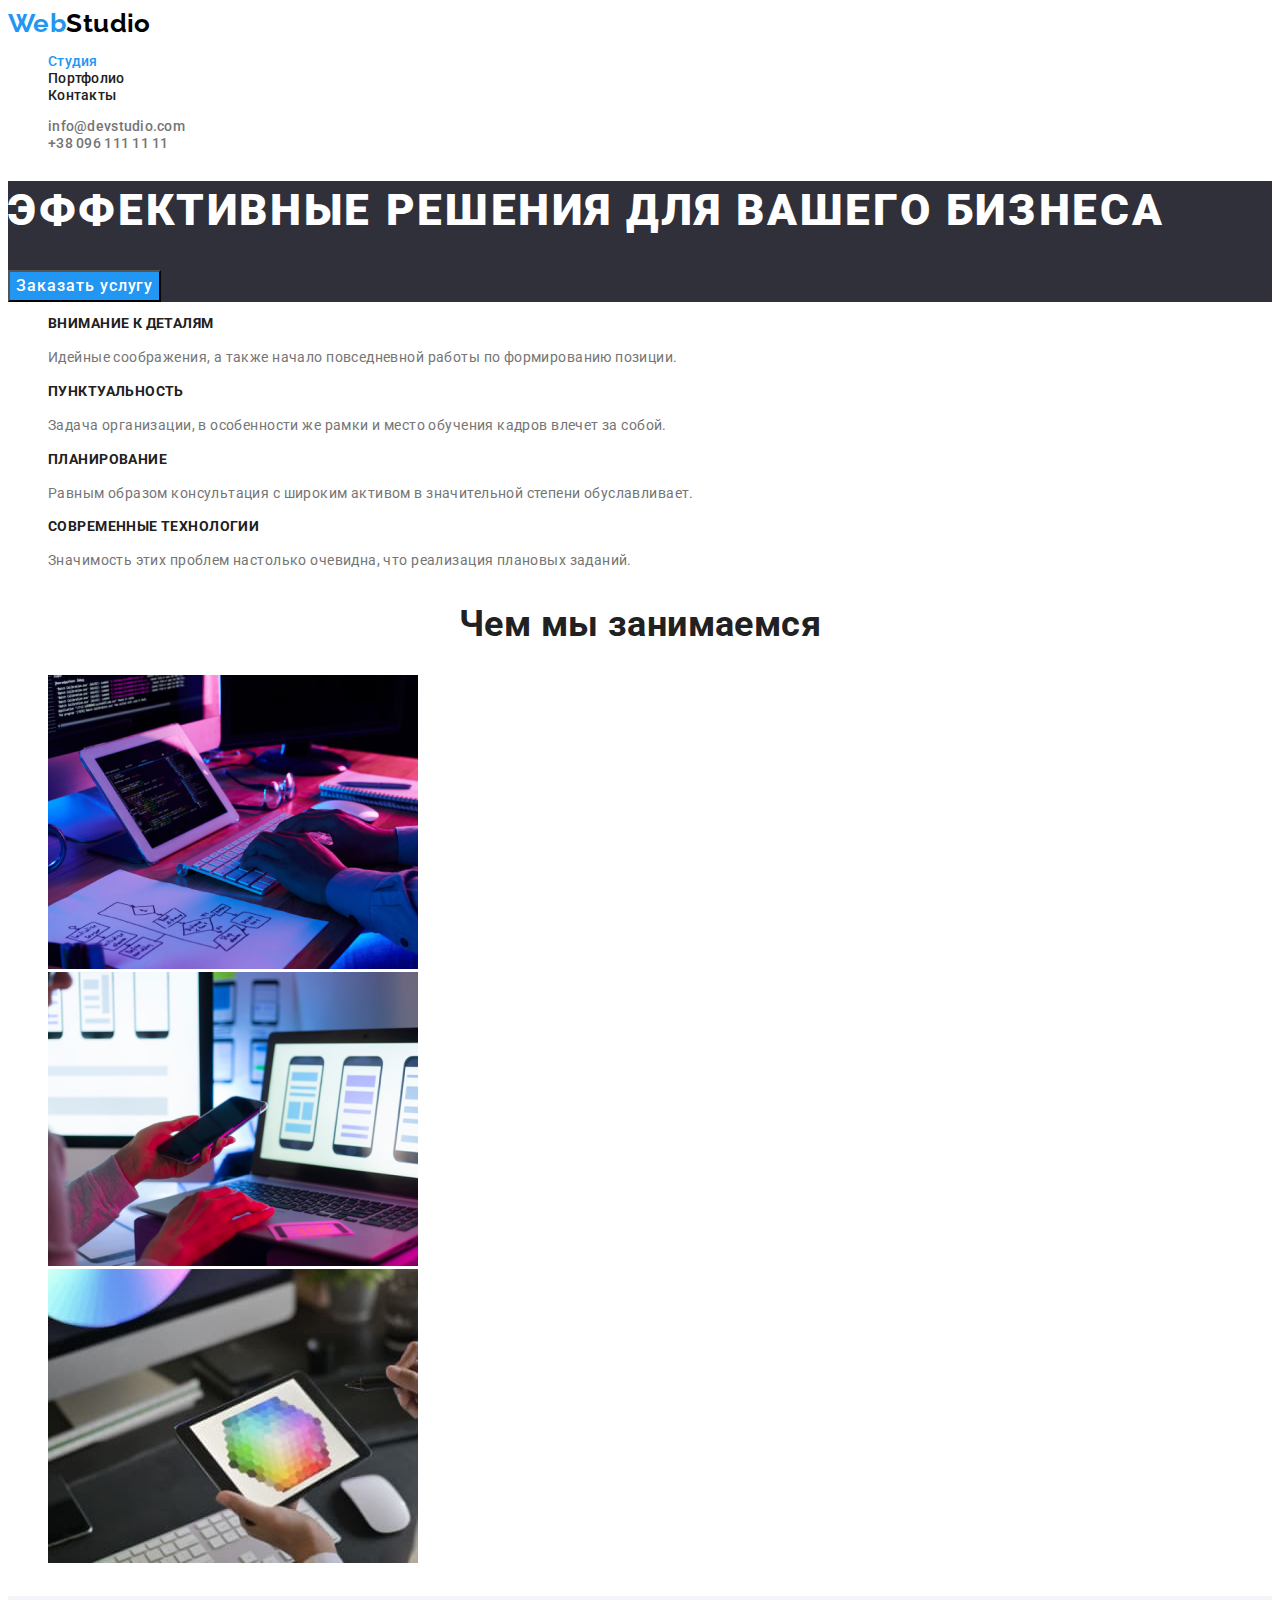
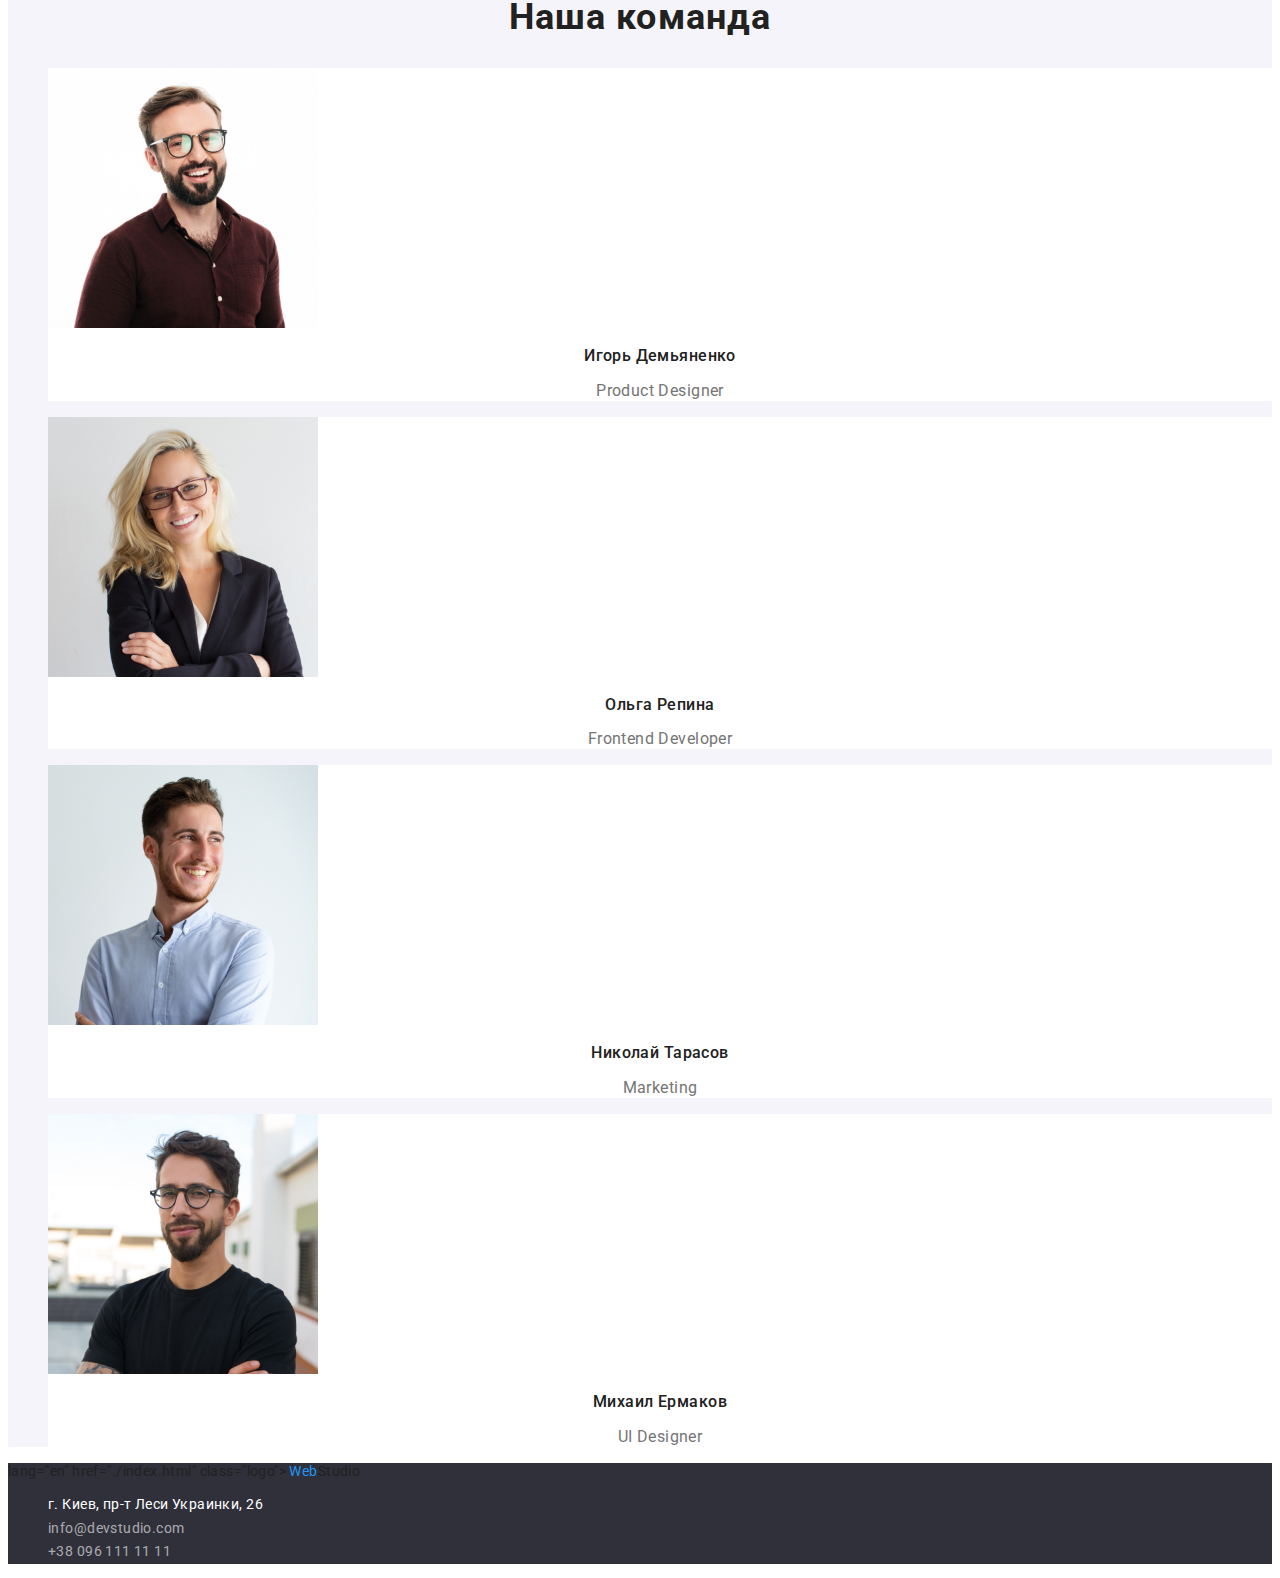
<file: index.html>
<!DOCTYPE html>
<html lang="ru">

<head>
    <meta charset="UTF-8">
    <meta http-equiv="X-UA-Compatible" content="IE=edge">
    <meta name="viewport" content="width=device-width, initial-scale=1.0">
    <title>Документ</title>
    <link rel="preconnect" href="https://fonts.googleapis.com">
    <link rel="preconnect" href="https://fonts.gstatic.com" crossorigin>
    <link
        href="https://fonts.googleapis.com/css2?family=Raleway:wght@700&family=Roboto:wght@400;500;700;900&display=swap"
        rel="stylesheet">
    <link rel="stylesheet" href="./css/style.css">

</head>

<body>
    <!-- Шапка сайта -->
    <header class="header">
        <nav class="nav">
            <a lang="en" href="./index.html" class="logo">
                <span class="logo-accent">Web</span>Studio
            </a>
            <ul class="site-nav list">
                <li><a href="./index.html" class="link current">Студия</a></li>
                <li><a href="./portfolio.html" class="link">Портфолио</a></li>
                <li><a href="./portfolio.html" class="link">Контакты</a></li>
            </ul>
        </nav>
        <ul class="contact list">
            <li>
                <a lang="en" href="mailto:info@devstudio.com" class="email">info@devstudio.com</a>
            </li>
            <li>
                <a href="tel:+380961111111" class="tel">+38 096 111 11 11</a>
            </li>
        </ul>
    </header>
    <!-- Главная часть сайта -->
    <main>
        <section class="hero">
            <h1 class="hero-title">Эффективные решения для вашего бизнеса</h1>
            <button class="button primary" type="button">Заказать услугу</button>
        </section>
        <section class="section features">
            <h2 class="visually-hidden">Наши особенности</h2>
            <ul class="features-list">
                <li class="features-item">
                    <h3 class="features-title">Внимание к деталям</h3>
                    <p class="features-text">Идейные соображения, а также начало повседневной работы по формированию
                        позиции.
                    </p>
                </li>
                <li class="features-item">
                    <h3 class="features-title">Пунктуальность</h3>
                    <p class="features-text">Задача организации, в особенности же рамки и место обучения кадров влечет
                        за
                        собой.
                    </p>
                </li>
                <li class="features-item">
                    <h3 class="features-title">Планирование</h3>
                    <p class="features-text">Равным образом консультация с широким активом в значительной степени
                        обуславливает.
                    </p>
                </li>
                <li class="features-item">
                    <h3 class="features-title">Современные технологии</h3>
                    <p class="features-text">Значимость этих проблем настолько очевидна, что реализация плановых
                        заданий.
                    </p>
                </li>
            </ul>
        </section>
        <section class="section work">
            <h2 class="work-title">Чем мы занимаемся</h2>
            <ul class="work-list">
                <li class="item">
                    <img src="./images1/photo1.jpg" alt="Десктопные приложения" width="370" />
                </li>
                <li class="item">
                    <img src="./images1/photo2.jpg" alt="Мобильные приложения" width="370" />
                </li>
                <li class="item">
                    <img src="./images1/photo3.jpg" alt="Дизайн" width="370" />
                </li>
            </ul>
        </section>
        <section class="section-team">
            <h2 class="section-title">Наша команда</h2>
            <ul class="team-list">
                <li class="team-item">
                    <img src="./images1/img1.jpg" alt="Фото Игоря" width="270" />
                    <h3 class="team-title">Игорь Демьяненко</h3>
                    <p class="vocation" lang="en">Product Designer</p>
                </li>
                <li class="team-item">
                    <img src="./images1/img2.jpg" alt="Фото Ольги" width="270" />
                    <h3 class="team-title">Ольга Репина</h3>
                    <p class="vocation" lang="en">Frontend Developer</p>
                </li>
                <li class="team-item">
                    <img src="./images1/img3.jpg" alt="Фото Николая" width="270" />
                    <h3 class="team-title">Николай Тарасов</h3>
                    <p class="vocation" lang="en">Marketing</p>
                </li>
                <li class="team-item">
                    <img src="./images1/img4.jpg" alt="Фото Михаила" width="270" />
                    <h3 class="team-title">Михаил Ермаков</h3>
                    <p class="vocation" lang="en">UI Designer</p>
                </li>
            </ul>
        </section>
    </main>
    <!-- Футер сайта -->
    <footer class="footer">
        lang="en" href="./index.html" class="logo">
        <span class="logo-accent">Web</span>Studio
        </a>
        <address class="adress">
            <ul class="adress list">
                <li class="adress-item">г. Киев, пр-т Леси Украинки, 26</li>
                <li><a lang="en" href="mailto:info@devstudio.com" class="email-item">info@devstudio.com</a></li>
                <li><a href="tel:+380961111111" class="tel-item">+38 096 111 11 11</a></li>
            </ul>
        </address>
    </footer>
</body>



</html>
</file>
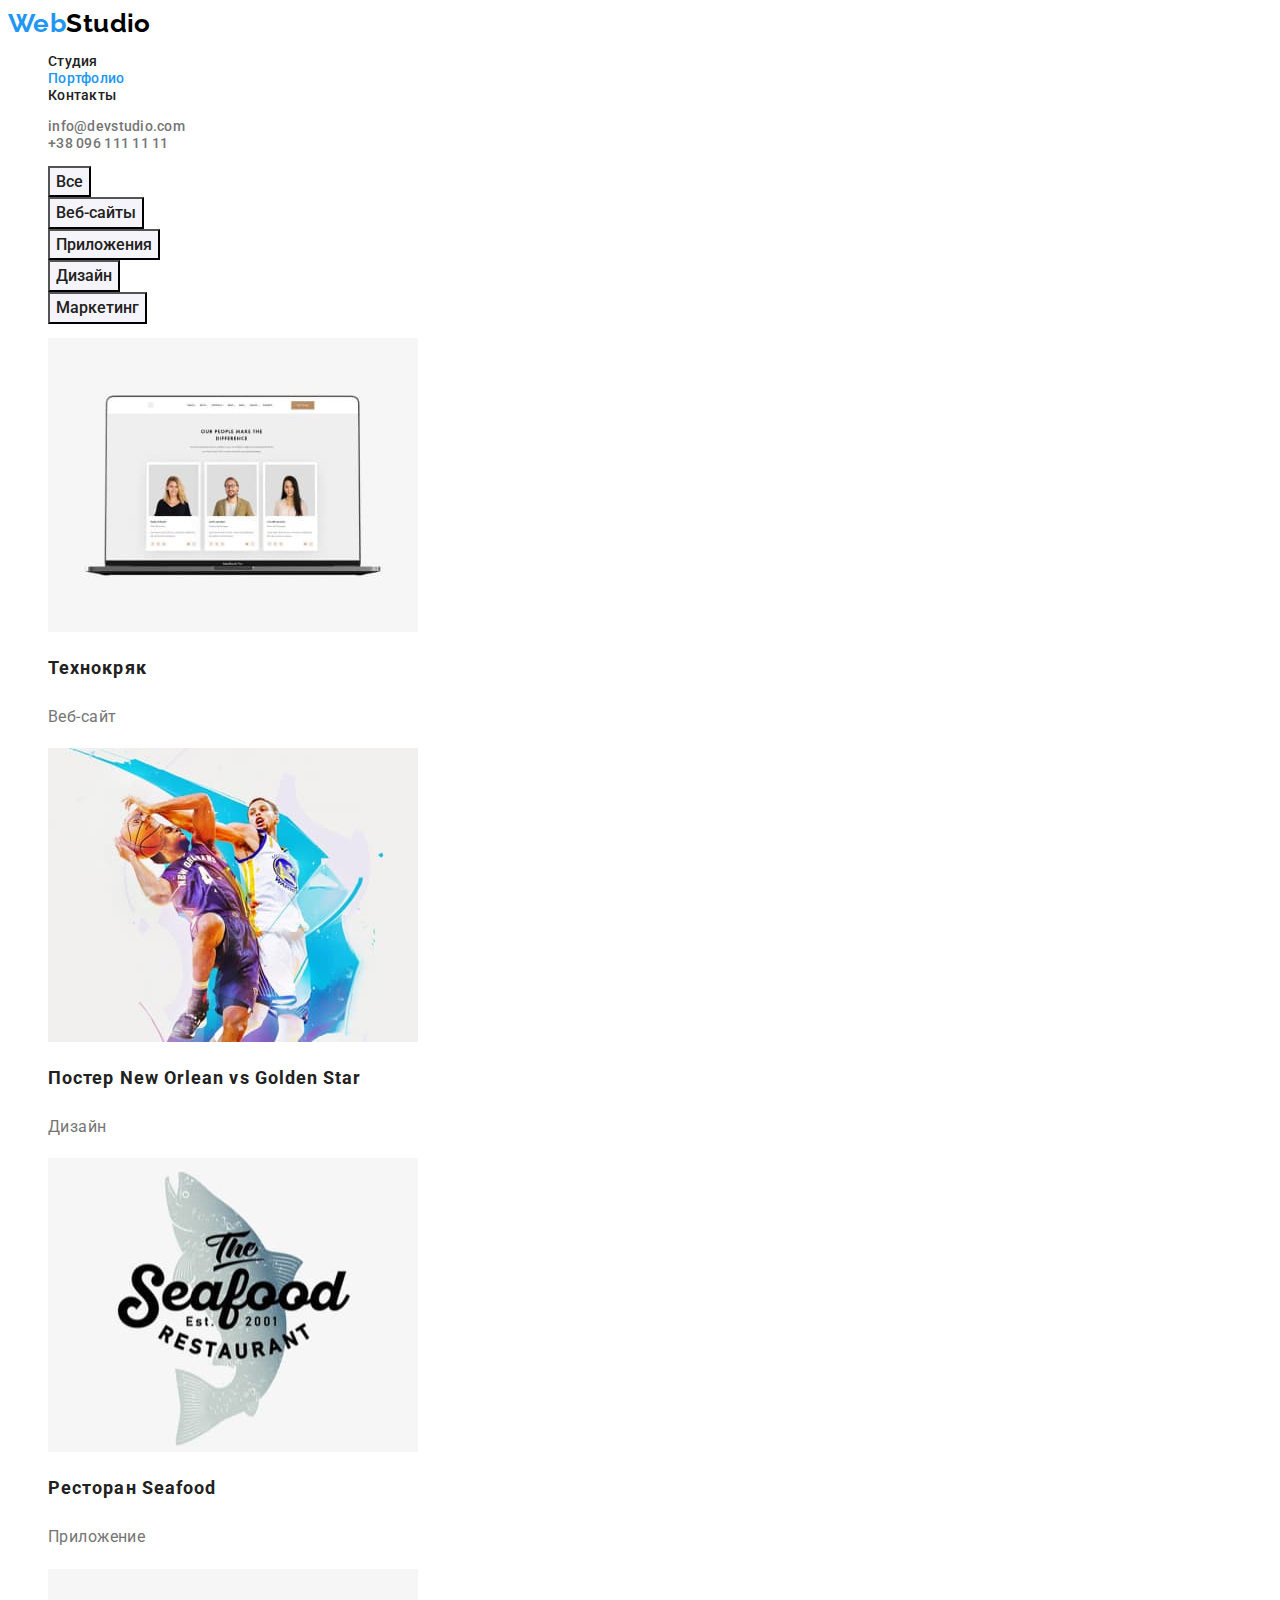
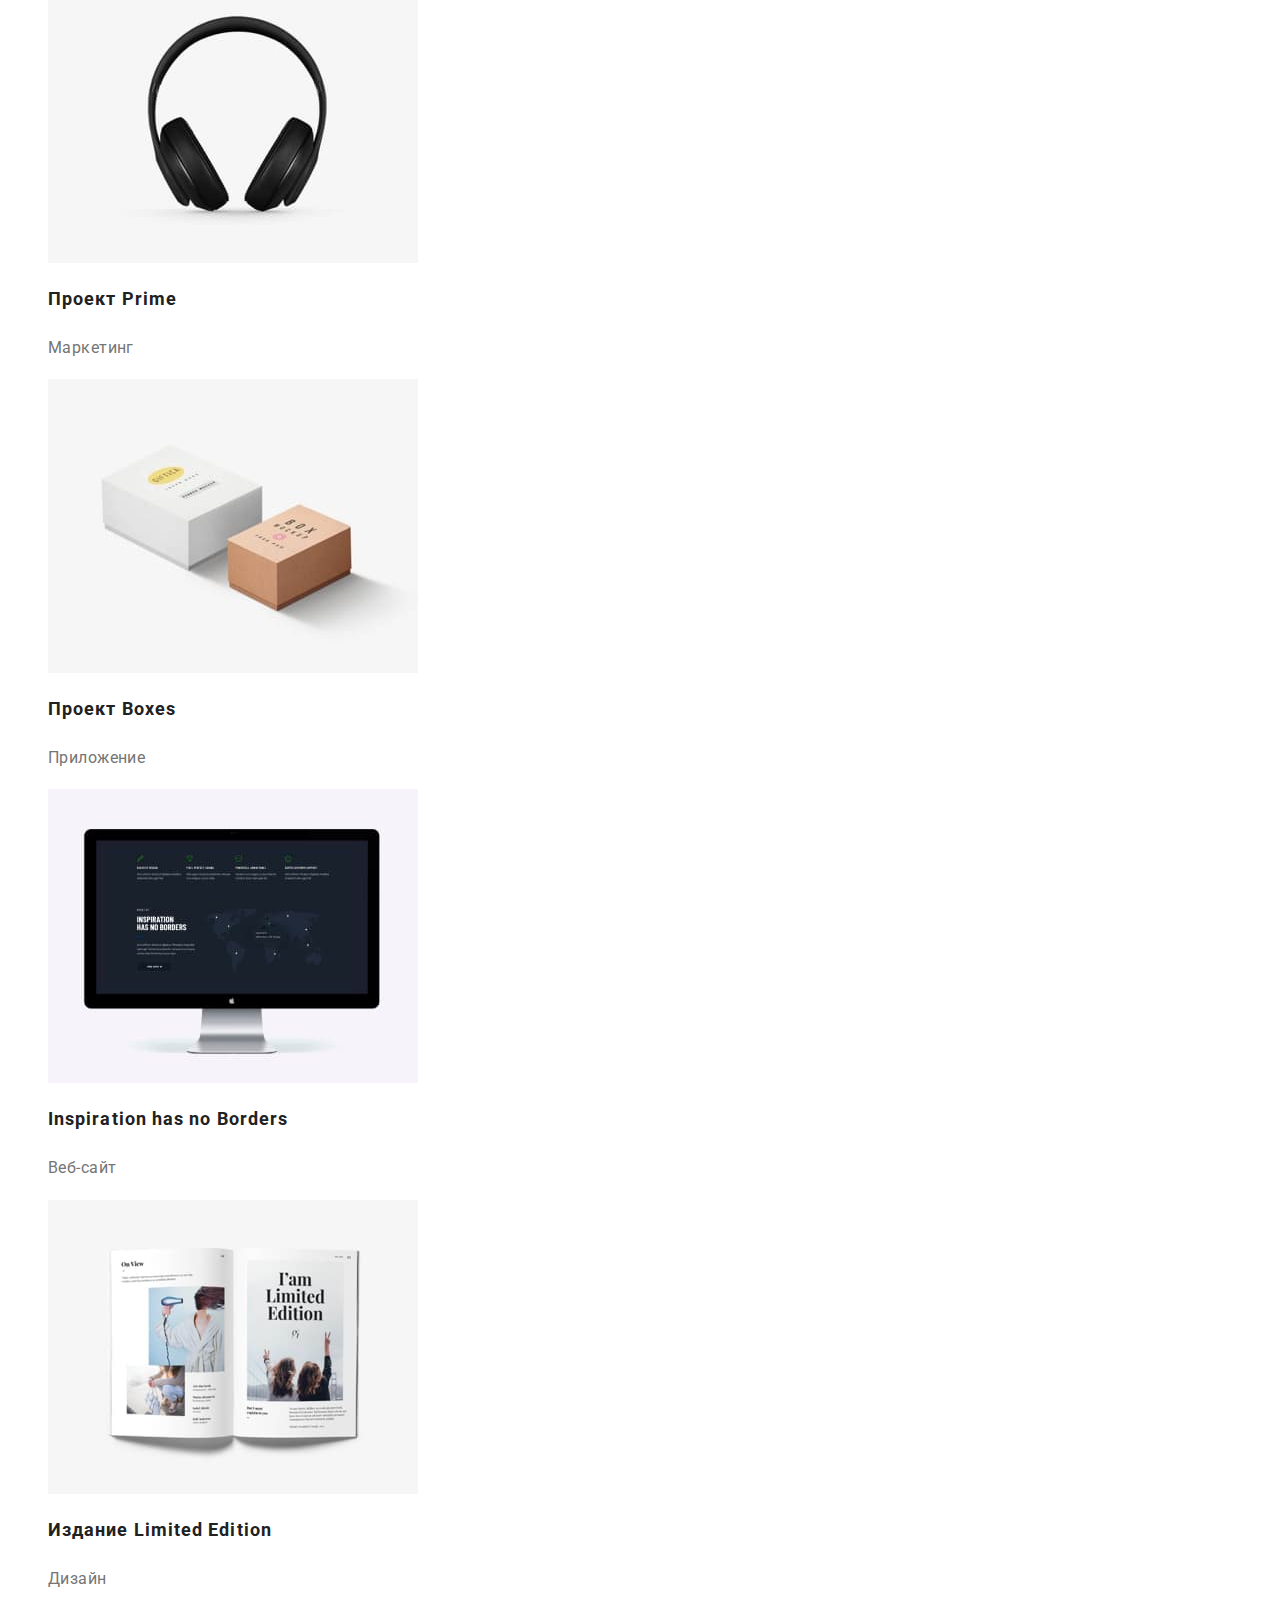
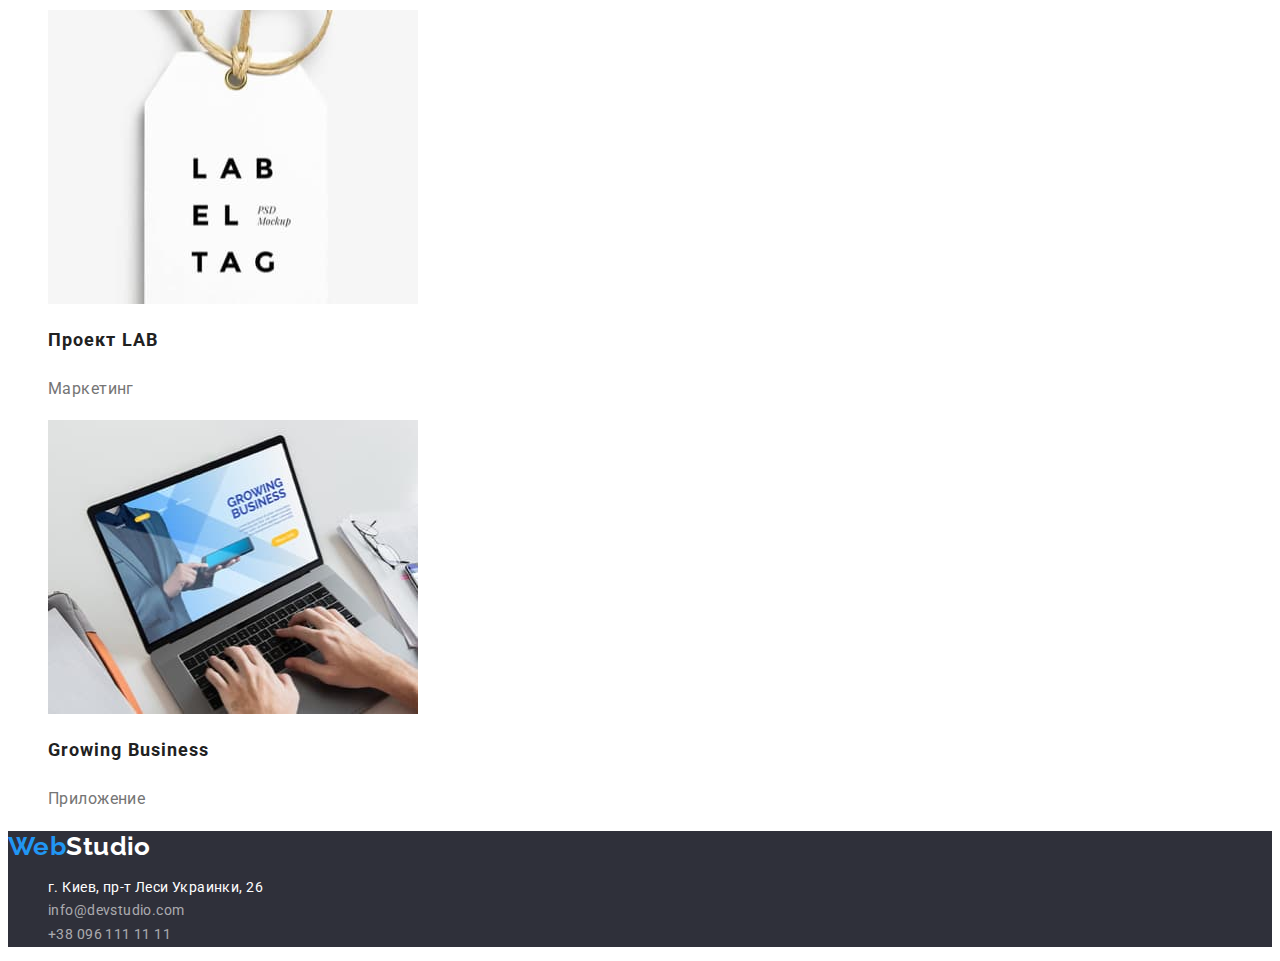
<file: portfolio.html>
<!DOCTYPE html>
<html lang="ru">

<head>
    <meta charset="UTF-8">
    <meta http-equiv="X-UA-Compatible" content="IE=edge">
    <meta name="viewport" content="width=device-width, initial-scale=1.0">
    <title>Портфолио</title>
    <link rel="preconnect" href="https://fonts.googleapis.com">
    <link rel="preconnect" href="https://fonts.gstatic.com" crossorigin>
    <link
        href="https://fonts.googleapis.com/css2?family=Raleway:wght@700&family=Roboto:wght@400;500;700;900&display=swap"
        rel="stylesheet">
    <link rel="stylesheet" href="./css/style.css">
</head>

<body>
    <!-- Шапка сайта -->
    <header class="header">
        <nav class="nav">
            <a lang="en" href="./index.html" class="logo">
                <span class="logo-accent">Web</span>Studio
            </a>
            <ul class="site-nav list">
                <li><a href="./index.html" class="link">Студия</a></li>
                <li><a href="./portfolio.html" class="link current">Портфолио</a></li>
                <li><a href="./portfolio.html" class="link">Контакты</a></li>
            </ul>
        </nav>
        <ul class="contact list">
            <li>
                <a lang="en" href="mailto:info@devstudio.com" class="email">info@devstudio.com</a>
            </li>
            <li>
                <a href="tel:+380961111111" class="tel">+38 096 111 11 11</a>
            </li>
        </ul>
    </header>
    <main>
        <section class="galery">
            <!-- Фильтр работ -->
            <h1 class="visually-hidden">Наши работы</h1>
            <ul class="btn-group">
                <li><button class="button primary" type="button">Все</button></li>
                <li><button class="button" type="button">Веб-сайты</button></li>
                <li><button class="button" type="button">Приложения</button></li>
                <li><button class="button" type="button">Дизайн</button></li>
                <li><button class="button" type="button">Маркетинг</button></li>
            </ul>
            <!-- Галерея -->
            <ul class="galery-list">
                <li>
                    <a href="#" class="photo" target="_blank"> <img src="./images/img1.jpg" alt="Фото сайта"
                            width="370" />
                        <h2 class="galery-title">Технокряк</h2>
                        <p class="example-work">Веб-сайт</p>
                    </a>
                </li>
                </li>
                <li>
                    <a href="#" class="photo" target="_blank"><img src=" ./images/img2.jpg" alt="Фото постера"
                            width="370" />
                        <h2 class="galery-title">Постер New Orlean vs Golden Star</h2>
                        <p class="example-work">Дизайн</p>
                    </a>
                </li>
                <li>
                    <a href="#" class="photo" target="_blank"><img src="./images/img3.jpg" alt="Фото ресторана"
                            width="370" />
                        <h2 class="galery-title">Ресторан Seafood</h2>
                        <p class="example-work">Приложение</p>
                    </a>
                </li>
                <li>
                    <a href="#" class="photo" target="_blank"><img src="./images/img4.jpg" alt="Фото Аудио"
                            width="370" />
                        <h2 class="galery-title">Проект Prime</h2>
                        <p class="example-work">Маркетинг</p>
                    </a>
                <li>
                    <a href="#" class="photo" target="_blank"><img src="./images/img5.jpg" alt="Фото Коробок"
                            width="370" />
                        <h2 class="galery-title">Проект Boxes</h2>
                        <p class="example-work">Приложение</p>
                    </a>
                </li>
                <li>
                    <a href="#" class="photo" target="_blank"><img src=" ./images/img6.jpg" alt="Фото Монитора"
                            width="370" />
                        <h2 class="galery-title">Inspiration has no Borders</h2>
                        <p class="example-work">Веб-сайт</p>
                    </a>
                </li>
                <li>
                    <a href="#" class="photo" target="_blank"><img src="./images/img7.jpg" alt="Фото Книги"
                            width="370" />
                        <h2 class="galery-title">Издание Limited Edition</h2>
                        <p class="example-work">Дизайн</p>
                    </a>
                </li>
                <li>
                    <a href="#" class="photo" target="_blank"><img src="./images/img8.jpg" alt="Фото Бирки"
                            width="370" />
                        <h2 class="galery-title">Проект LAB</h2>
                        <p class="example-work">Маркетинг</p>
                    </a>
                </li>
                <li>
                    <a href="#" class="photo" target="_blank"><img src="./images/img9.jpg" alt="Фото Ноутбук"
                            width="370" />
                        <h2 class="galery-title">Growing Business</h2>
                        <p class="example-work">Приложение</p>
                    </a>
                </li>
            </ul>
        </section>
    </main>
    <!-- Футер сайта -->
    <footer class="footer">
        <a lang="en" href="./index.html" class="logo">
            <span class="logo-accent">Web</span>Studio
        </a>
        <address class="adress">
            <ul class="adress list">
                <li class="adress-item">г. Киев, пр-т Леси Украинки, 26</li>
                <li><a lang="en" href="mailto:info@devstudio.com" class="email-item">info@devstudio.com</a></li>
                <li><a href="tel:+380961111111" class="tel-item">+38 096 111 11 11</a></li>
            </ul>
        </address>
    </footer>
</body>


</html>
</file>
<file: css/style.css>
/* цвет основного текста #212121 */
/* вторичный цвет текста #757575 */
/* вторичный цвет текста #000000 */
/* акцент #2196F3 */
/* белый #FFFFFF */
/* вторичный цвет фона #2F303A; */
/* вторичный цвет фона #F5F4FA */
:root {
    --primary-text-color: #212121;
    --title-text-color: #757575;
    --secondary-title-text-color: #000000;
    --accent-color: #2196F3;
    --secondary-accent-color: #188CE8;
    --white: #FFFFFF;
    --primary-background-color: #2F303A;
    --secondary-background-color: #F5F4FA;

}

body {
    font-size: 14px;
    font-family: 'Roboto', sans-serif;
    letter-spacing: 0.03em;
    color: var(--primary-text-color);
    background-color: var(--white);
}

ul {
    list-style: none;
}

a {
    text-decoration: none;
}

.nav {
    background-color: var(--white);
}

/* Логотип */

.logo {
    font-family: 'Raleway', sans-serif;
    text-decoration: none;
    font-weight: 700;
    font-size: 26px;
    line-height: 1.19;
    color: var(--secondary-title-text-color);
}

.logo-accent {
    color: var(--accent-color);
}

.link.current {
    color: var(--accent-color);
}

.link:hover,
.link:focus {
    color: var(--accent-color);
}

.link {
    font-weight: 500;
    font-size: 14px;
    line-height: 1.14;
    letter-spacing: 0.02em;
    color: var(--primary-text-color);
}

/* Контакты */

.email:hover,
.email:focus {
    color: var(--accent-color);
}

.email {
    font-weight: 500;
    font-size: 14px;
    line-height: 1.14;
    letter-spacing: 0.02em;
    color: var(--title-text-color);
}

.tel {
    font-weight: 500;
    font-size: 14px;
    line-height: 1.14;
    letter-spacing: 0.02em;
    color: var(--title-text-color);
}

/* Герой */
.hero {
    background-color: var(--primary-background-color);
}

.hero-title {
    font-weight: 900;
    font-size: 44px;
    line-height: 1.36;
    letter-spacing: 0.06em;
    text-transform: uppercase;
    color: var(--white);
}

.hero button:hover,
.hero button:focus {
    background: var(--secondary-accent-color);
    box-shadow: 0px 4px 4px rgba(0, 0, 0, 0.15);
    border-radius: 4px;
    color: var(--white);
}

.hero button {
    font-family: inherit;
    cursor: pointer;
    font-weight: 700;
    font-size: 16px;
    line-height: 1.88;
    display: flex;
    align-items: center;
    text-align: center;
    letter-spacing: 0.06em;
    color: var(--white);
    background-color: var(--accent-color);
}

/* Фильтр работ */

.button {
    color: var(--primary-text-color);
    background-color: var(--secondary-background-color);
}

.button.primary {
    cursor: pointer;
    font-family: inherit;
    font-weight: 500;
    font-size: 16px;
    line-height: 1.6;
    text-align: center;
    background-color: var(--accent-color);
}

.btn-group .button:hover,
.btn-group .button:focus {
    color: var(--white);
    background-color: var(--accent-color);
}

.btn-group .button {
    cursor: pointer;
    font-family: inherit;
    font-weight: 500;
    font-size: 16px;
    line-height: 1.6;
    text-align: center;
    color: var(--primary-text-color);
    background-color: var(--secondary-background-color);
}

.photo {
    text-decoration: none;
}

/* Наши особенности */
.section features {
    background-color: var(--white);
}

.visually-hidden {
    position: absolute;
    white-space: nowrap;
    width: 1px;
    height: 1px;
    overflow: hidden;
    border: 0;
    padding: 0;
    clip: rect(0 0 0 0);
    clip-path: inset(50%);
    margin: -1px;
}

.features-title {
    font-weight: 700;
    font-size: 14px;
    line-height: 1.14;
    letter-spacing: 0.03em;
    text-transform: uppercase;
    color: var(--primary-text-color);
}

.features-text {
    font-weight: 400;
    font-size: 14px;
    line-height: 1.7;
    color: var(--title-text-color);
}

/* Наша команда */
.section-team {
    background-color: var(--secondary-background-color);
}

.section-title {
    font-weight: 700;
    font-size: 36px;
    line-height: 1.17;
    text-align: center;
    letter-spacing: 0.03em;
    color: var(--primary-text-color);
}

.work-title {
    font-weight: 700;
    font-size: 36px;
    line-height: 1.17;
    text-align: center;
    color: var(--primary-text-color);
}

.team-item {
    background-color: var(--white);
}

.team-title {
    font-weight: 500;
    font-size: 16px;
    line-height: 1.18;
    text-align: center;
    color: var(--primary-text-color);
}

.vocation {
    font-weight: 400;
    font-size: 16px;
    line-height: 1.18;
    text-align: center;
    color: var(--title-text-color);
}

.galery-title-hidden {
    display: none
}

.galery-title {
    font-weight: 700;
    font-size: 18px;
    line-height: 2.0;
    letter-spacing: 0.06em;
    color: var(--primary-text-color);
}

.example-work {
    font-weight: 400;
    font-size: 16px;
    line-height: 1.9;
    color: var(--title-text-color)
}

/* Футер сайта */
.footer {
    background: var(--primary-background-color);
}

.footer .logo {
    font-family: 'Raleway';
    font-weight: 700;
    font-size: 26px;
    line-height: 1.19;
    color: var(--white);
    background: var(--primary-background-color);
}

.adress-item:hover,
.adress-item:focus {
    color: var(--accent-color);
}

.adress {
    font-style: normal;
}

.adress-item {
    font-weight: 400;
    font-size: 14px;
    line-height: 1.7;
    color: var(--white);
}

.email-item:hover,
.email-item:focus {
    color: var(--accent-color);
}

.email-item {
    font-weight: 400;
    font-size: 14px;
    line-height: 1.7;
    color: rgba(255, 255, 255, 0.6);
}

.tel-item:hover,
.tel-item:focus {
    color: var(--accent-color);
}

.tel-item {
    font-weight: 400;
    font-size: 14px;
    line-height: 1.7;
    color: rgba(255, 255, 255, 0.6);
}
</file>
